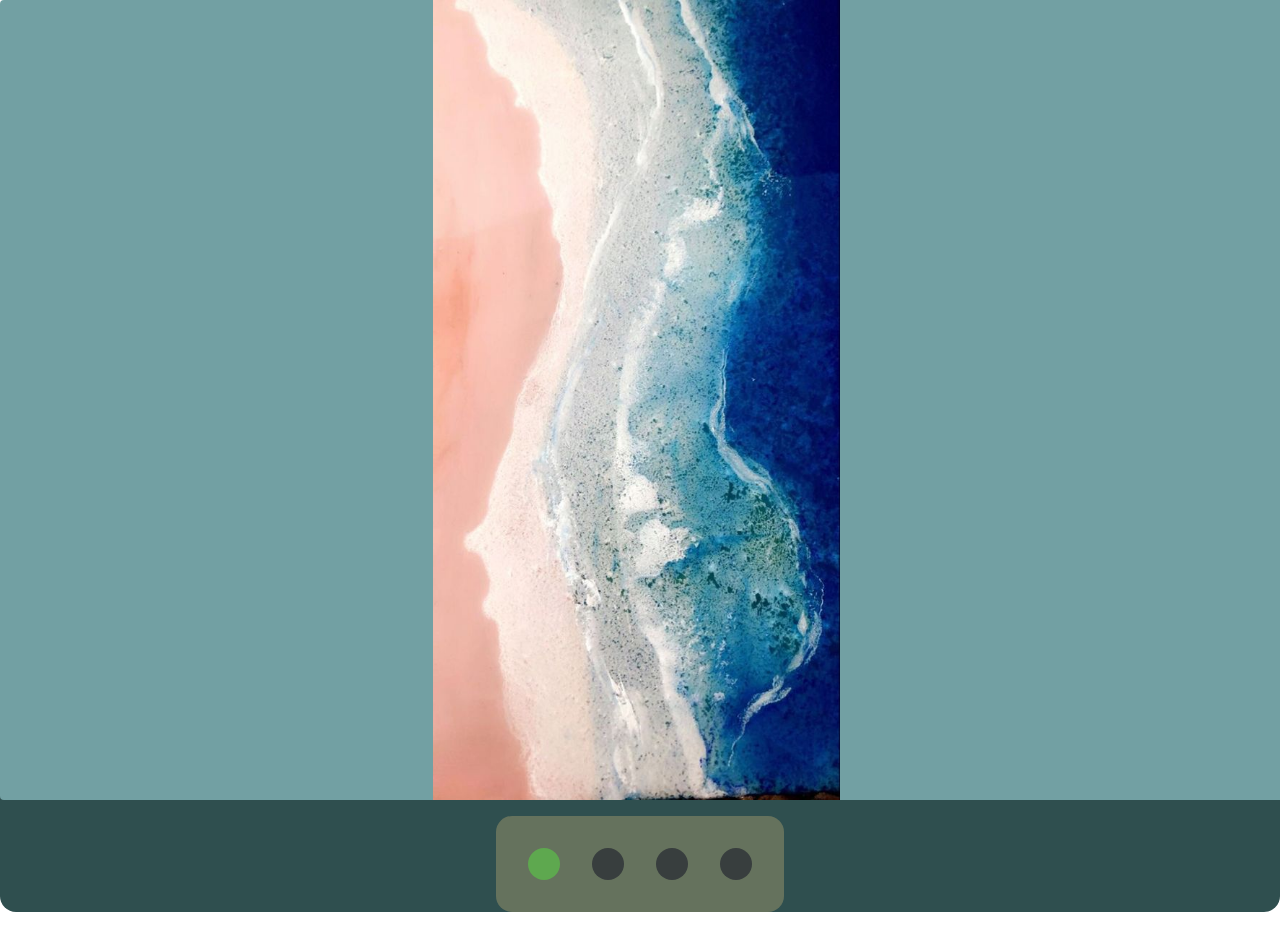
<file: carrusel/index.html>
<!DOCTYPE html>
<html lang="es">
<head>
    <meta charset="UTF-8">
    <meta http-equiv="X-UA-Compatible" content="IE=edge">
    <meta name="viewport" content="width=device-width, initial-scale=1.0">
    <title>Document</title>
    <link rel="stylesheet" href="app.css">
    
</head>
<body>
   
   
   
   
    <div class="carrousel">
        <div class="grande">
            <img src="./imagen1-1.jpg" alt="imagen 1" class="img">
            <img src="./imagen2-2.jpg " alt="imagen 2" class="img">
            <img src="./imagen3-3.jpg " alt="imagen 3" class="img">
            <img src="./imagen4-4.jpg " alt="imagen 4" class="img">
        </div>
        <div id="puntos">

        <ul class="puntos">
            <li class="punto activo"></li>
            <li class="punto"></li>
            <li class="punto"></li>
            <li class="punto"></li>
        </ul>
    </div>

    </div>




    <script defer src="app.js"></script>
</body>
</html>
</file>
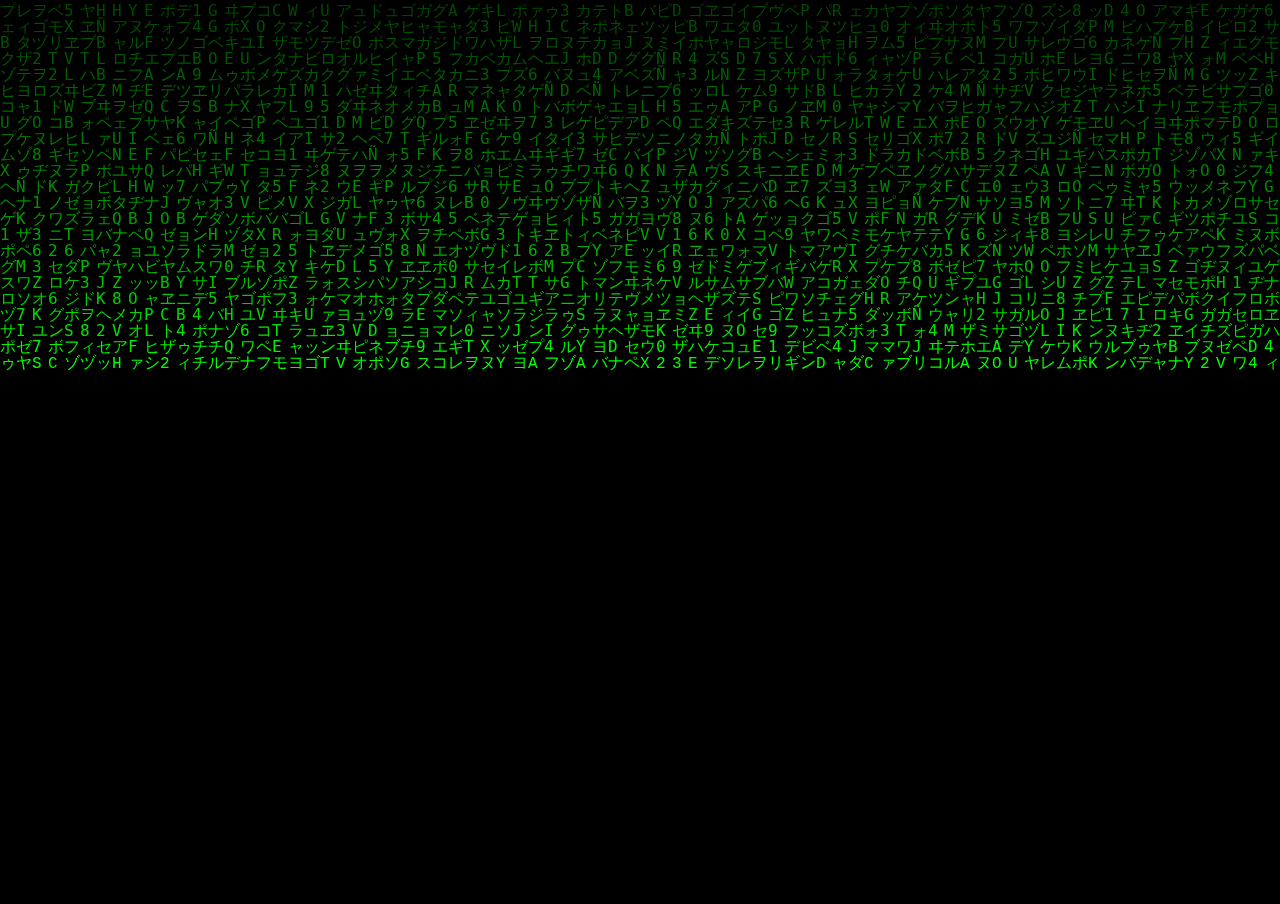
<file: lluvia/index.html>
<!DOCTYPE html>
<html lang="en">
<head>
    <meta charset="UTF-8">
    <meta http-equiv="X-UA-Compatible" content="IE=edge">
    <meta name="viewport" content="width=device-width, initial-scale=1.0">
    <link rel="stylesheet" href="style.css">
    <title>lluvia</title>
</head>
<body>

    
    <canvas id="Matrix"></canvas>
    <script src="./index.js"></script>
</body>
</html>
</file>
<file: carrusel/app.css>
body{
margin: 0;
padding: 0;

}
.carrousel{
    width: 100%;
    height: 100%;
    max-width: 120em;
    
    background-color: darkslategrey;
    /*@include neo( 1 , 1em ,1em );*/
   border-radius: 1em;



}
.carrousel .grande{
    width: 400%;
    background-color: rgb(114, 160, 163);
    display: flex;
    /* flex-flow: row nowrap; */
    justify-content:space-around;
    align-items: normal;
    /*@include neo( 1 , 1em ,1em );  sas mixin de neomorfismo*/
     
    

    transition: all .5s ease;
    transform: translateX(0%);/*no anda*/

     overflow-x: hidden; 

    border-radius: 4px;


}
.carrousel .img{
     width: calc(100%/4 -2em ); 
    height: 800px; 
    /* width: calc(100%/4 -1em );me desarticula todo */
   
    background-color: rgb(144, 208, 208);
    min-height: 10vh;
    

    justify-content: space-around;
    
    /*@include neo( 1 , 1em ,1em );*/
}
#puntos{
    width: 100%;
    align-items: center;
    margin: 1em auto;


}
.carrousel .puntos{
    width: fit-content;
    height: fit-content;
    background-color: rgb(101, 114, 93);
    padding: 1em;
    margin: 1em auto;
    align-content: center;

    display: flex;
    
    flex-flow: row nowrap;
    



    border-radius: 1em;
}
.carrousel .punto{
    width: 2em;
    height: 2em;
    background-color: rgb(56, 62, 62);
    margin: 1em;
    border-radius: 1em;
    list-style:none;/*quita el punto negro de la lista*/
    

}
.carrousel .punto.activo{
background-color: rgb(94, 168, 79);

}
</file>
<file: lluvia/style.css>
html {
background: black;
height: 100%;
overflow: hidden;

}
body {
margin: 0;
padding: 0;
height: 100%;

}
</file>
